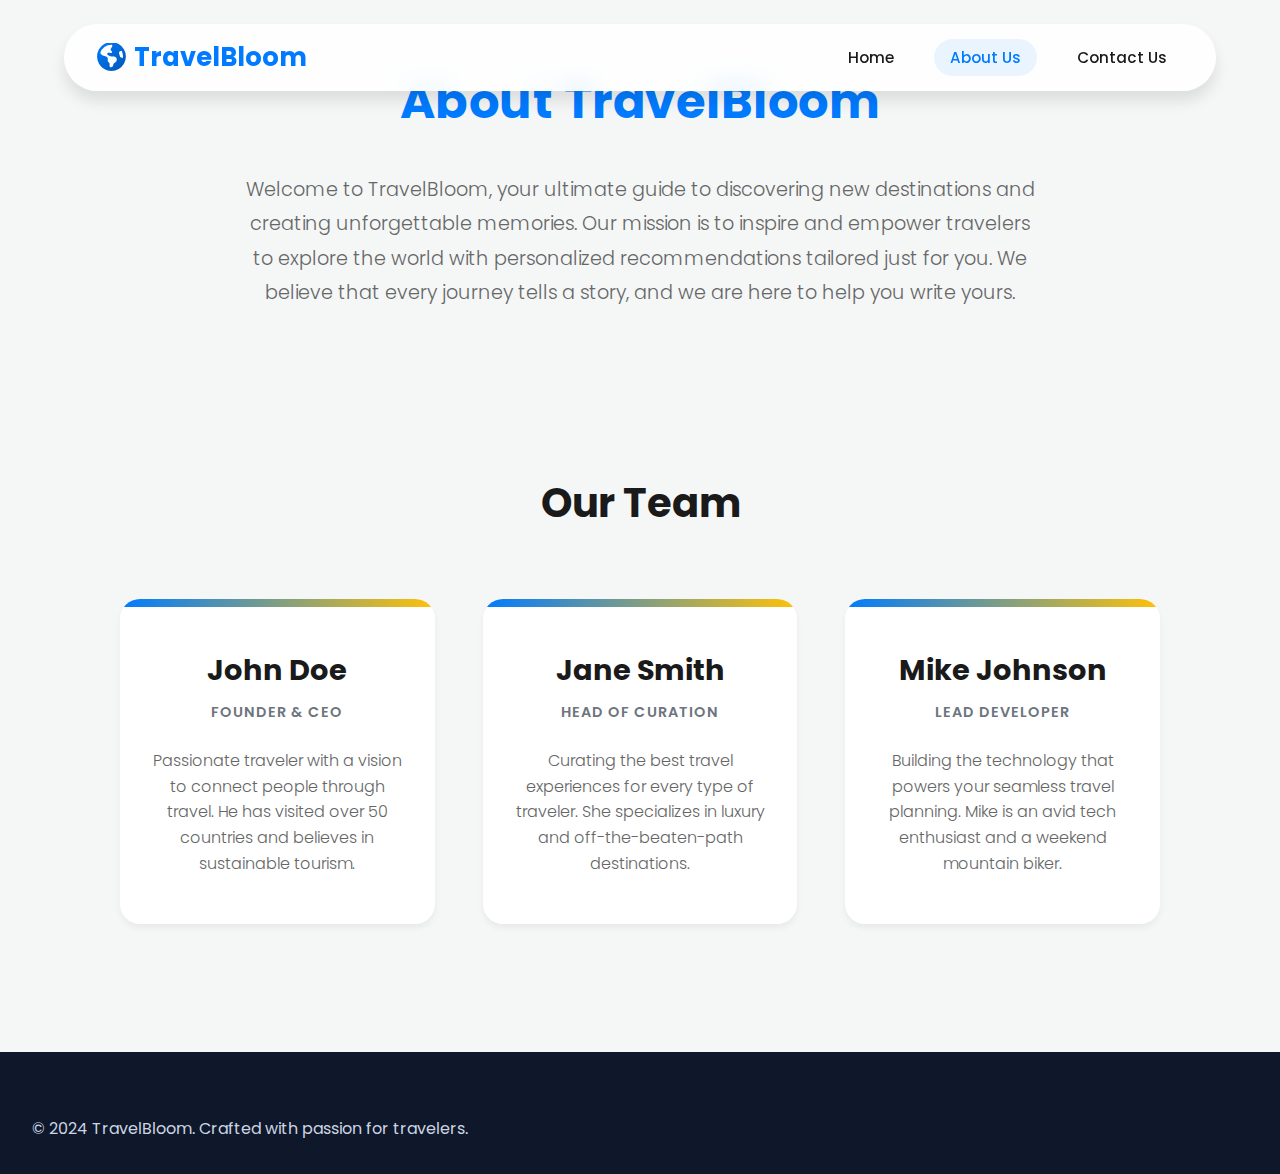
<file: about.html>
<!DOCTYPE html>
<html lang="en">
<head>
    <meta charset="UTF-8">
    <meta name="viewport" content="width=device-width, initial-scale=1.0">
    <title>TravelBloom - About Us</title>
    <link rel="stylesheet" href="./css/global.css">
    <link rel="stylesheet" href="./css/about.css">
    <link rel="stylesheet" href="https://cdnjs.cloudflare.com/ajax/libs/font-awesome/6.0.0/css/all.min.css">
    <meta name="description" content="Learn more about TravelBloom, our mission, and the team behind your travel recommendations.">
</head>
<body>
    <header>
        <nav class="navbar">
            <div class="logo">
                <a href="index.html"><i class="fas fa-globe-americas"></i> TravelBloom</a>
            </div>
            <ul class="nav-links">
                <li><a href="index.html">Home</a></li>
                <li><a href="about.html" class="active">About Us</a></li>
                <li><a href="contact.html">Contact Us</a></li>
            </ul>
        </nav>
    </header>

    <main class="about-container">
        <h1>About TravelBloom</h1>
        <p>
            Welcome to TravelBloom, your ultimate guide to discovering new destinations and creating unforgettable memories. 
            Our mission is to inspire and empower travelers to explore the world with personalized recommendations tailored just for you.
            We believe that every journey tells a story, and we are here to help you write yours.
        </p>

        <section class="team-section">
            <h2>Our Team</h2>
            <div class="team-members">
                <div class="team-member">
                    <h3>John Doe</h3>
                    <span class="role">Founder & CEO</span>
                    <p>Passionate traveler with a vision to connect people through travel. He has visited over 50 countries and believes in sustainable tourism.</p>
                </div>
                <div class="team-member">
                    <h3>Jane Smith</h3>
                    <span class="role">Head of Curation</span>
                    <p>Curating the best travel experiences for every type of traveler. She specializes in luxury and off-the-beaten-path destinations.</p>
                </div>
                <div class="team-member">
                    <h3>Mike Johnson</h3>
                    <span class="role">Lead Developer</span>
                    <p>Building the technology that powers your seamless travel planning. Mike is an avid tech enthusiast and a weekend mountain biker.</p>
                </div>
            </div>
        </section>
    </main>

    <footer>
        <p>&copy; 2024 TravelBloom. Crafted with passion for travelers.</p>
    </footer>
</body>
</html>
</file>
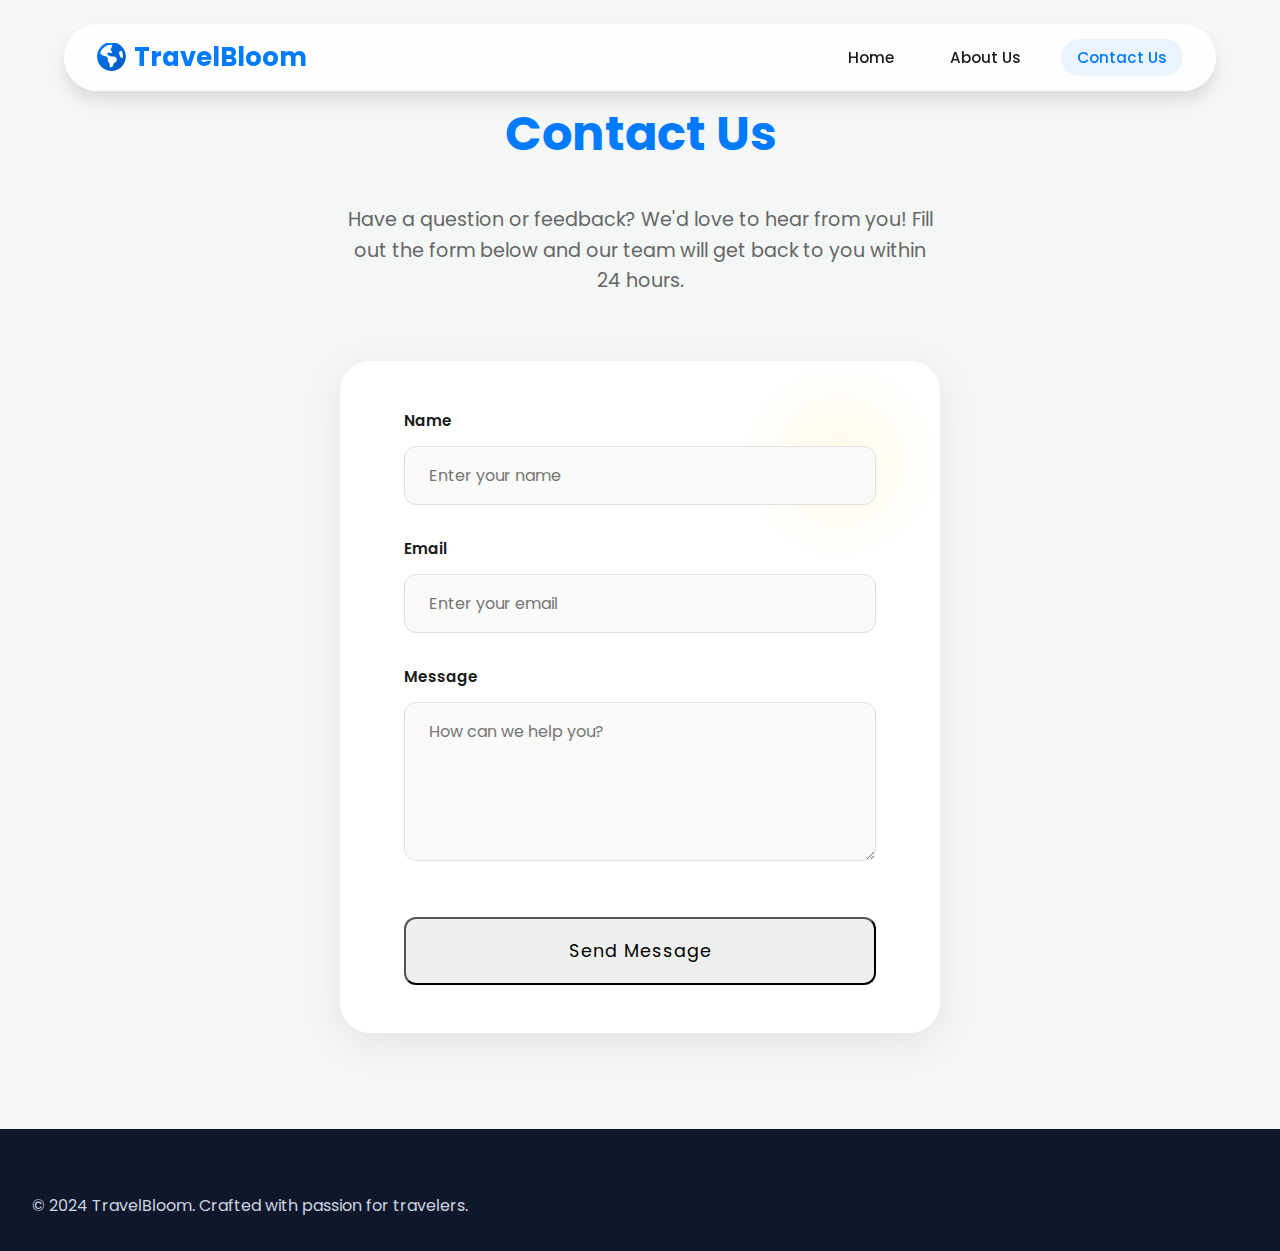
<file: contact.html>
<!DOCTYPE html>
<html lang="en">
<head>
    <meta charset="UTF-8">
    <meta name="viewport" content="width=device-width, initial-scale=1.0">
    <title>TravelBloom - Contact Us</title>
    <link rel="stylesheet" href="./css/global.css">
    <link rel="stylesheet" href="./css/contact.css">
    <link rel="stylesheet" href="https://cdnjs.cloudflare.com/ajax/libs/font-awesome/6.0.0/css/all.min.css">
    <meta name="description" content="Reach out to TravelBloom for any inquiries or support. We'd love to hear from you." >
</head>
<body>
    <header>
        <nav class="navbar">
            <div class="logo">
                <a href="index.html"><i class="fas fa-globe-americas"></i> TravelBloom</a>
            </div>
            <ul class="nav-links">
                <li><a href="index.html">Home</a></li>
                <li><a href="about.html">About Us</a></li>
                <li><a href="contact.html" class="active">Contact Us</a></li>
            </ul>
        </nav>
    </header>

    <main class="contact-container">
        <h1>Contact Us</h1>
        <p>
            Have a question or feedback? We'd love to hear from you! Fill out the form below and our team will get back to you within 24 hours.
        </p>

        <form id="contactForm" class="contact-form">
            <div class="form-group">
                <label for="name">Name</label>
                <input type="text" id="name" name="name" required placeholder="Enter your name">
            </div>
            <div class="form-group">
                <label for="email">Email</label>
                <input type="email" id="email" name="email" required placeholder="Enter your email">
            </div>
            <div class="form-group">
                <label for="message">Message</label>
                <textarea id="message" name="message" rows="5" required placeholder="How can we help you?"></textarea>
            </div>
            <button type="submit" class="cta-btn">Send Message</button>
        </form>
    </main>

    <footer>
        <p>&copy; 2024 TravelBloom. Crafted with passion for travelers.</p>
    </footer>

    <script>
        document.getElementById('contactForm').addEventListener('submit', function(e) {
            e.preventDefault();
            alert('Thank you for choosing TravelBloom! Your message has been sent successfully. We will contact you soon.');
            this.reset();
        });
    </script>
</body>
</html>
</file>
<file: css/global.css>
@import url('https://fonts.googleapis.com/css2?family=Poppins:wght@300;400;500;600;700&display=swap');

:root {
    --primary-color: #007bff;
    --primary-dark: #0056b3;
    --accent-color: #ffc107;
    --secondary-color: #6c757d;
    --background-color: #f4f7f6;
    --text-dark: #1a1a1a;
    --text-light: #666;
    --nav-bg: rgba(255, 255, 255, 0.85);
    --shadow-sm: 0 4px 6px rgba(0, 0, 0, 0.05);
    --shadow-md: 0 10px 15px rgba(0, 0, 0, 0.1);
    --shadow-lg: 0 20px 25px -5px rgba(0, 0, 0, 0.1), 0 10px 10px -5px rgba(0, 0, 0, 0.04);
    --transition: all 0.3s cubic-bezier(0.4, 0, 0.2, 1);
}

* {
    margin: 0;
    padding: 0;
    box-sizing: border-box;
    font-family: 'Poppins', sans-serif;
}

body {
    background-color: var(--background-color);
    color: var(--text-dark);
    line-height: 1.6;
    display: flex;
    flex-direction: column;
    min-height: 100vh;
}

/* --- Modernized Navbar --- */
header {
    position: fixed;
    top: 0;
    left: 0;
    width: 100%;
    z-index: 1000;
    padding: 1.5rem 0;
    transition: var(--transition);
}

header.scrolled {
    padding: 0.8rem 0;
}

.navbar {
    display: flex;
    justify-content: space-between;
    align-items: center;
    padding: 0.75rem 2rem;
    background-color: var(--nav-bg);
    backdrop-filter: blur(12px);
    -webkit-backdrop-filter: blur(12px);
    box-shadow: var(--shadow-md);
    border-radius: 100px; /* Pill shape */
    border: 1px solid rgba(255, 255, 255, 0.3);
    width: 90%;
    max-width: 1200px;
    margin: 0 auto;
    transition: var(--transition);
}

header.scrolled .navbar {
    width: 95%;
    box-shadow: var(--shadow-lg);
    background-color: rgba(255, 255, 255, 0.95);
}

.logo a {
    font-size: 1.6rem;
    font-weight: 700;
    color: var(--primary-color);
    text-decoration: none;
    display: flex;
    align-items: center;
    gap: 0.5rem;
    transition: var(--transition);
}

.logo i {
    font-size: 1.8rem;
    background: linear-gradient(135deg, var(--primary-color), var(--primary-dark));
    -webkit-background-clip: text;
    background-clip: text;
    -webkit-text-fill-color: transparent;
}

.nav-links {
    display: flex;
    gap: 1.5rem;
    list-style: none;
    align-items: center;
}

.nav-links a {
    text-decoration: none;
    color: var(--text-dark);
    font-weight: 500;
    font-size: 0.95rem;
    transition: var(--transition);
    padding: 0.5rem 1rem;
    border-radius: 50px;
}

.nav-links a:hover, .nav-links a.active {
    color: var(--primary-color);
    background: rgba(0, 123, 255, 0.08); /* Subtle highlight */
}

/* Search Bar in Navbar */
.search-container {
    display: flex;
    align-items: center;
    background: rgba(0, 0, 0, 0.04);
    border-radius: 50px;
    padding: 0.4rem 0.6rem 0.4rem 1.2rem;
    transition: var(--transition);
    border: 1px solid transparent;
}

.search-container:focus-within {
    background: white;
    border-color: var(--primary-color);
    box-shadow: 0 0 0 4px rgba(0, 123, 255, 0.1);
}

.search-container input {
    border: none;
    background: transparent;
    outline: none;
    font-size: 0.9rem;
    width: 150px;
    transition: width 0.4s ease;
}

.search-container input:focus {
    width: 220px;
}

.search-container button#searchBtn {
    background-color: var(--primary-color);
    color: white;
    border: none;
    border-radius: 50px;
    padding: 0.5rem 1.2rem;
    font-weight: 600;
    font-size: 0.85rem;
    cursor: pointer;
    margin-left: 0.4rem;
    transition: var(--transition);
}

.search-container button#searchBtn:hover {
    background-color: var(--primary-dark);
    transform: scale(1.05);
}

.search-container button#clearBtn {
    background: transparent;
    border: none;
    color: var(--text-light);
    cursor: pointer;
    font-size: 1.1rem;
    margin-left: 0.3rem;
    transition: var(--transition);
    display: flex;
    align-items: center;
}

.search-container button#clearBtn:hover {
    color: #dc3545;
}

/* --- Footer --- */
footer {
    background-color: #0f172a;
    color: #cbd5e1;
    padding: 4rem 2rem 2rem;
    margin-top: auto;
}

.footer-content {
    max-width: 1200px;
    margin: 0 auto;
    text-align: center;
}

.footer-logo {
    font-size: 1.8rem;
    font-weight: 700;
    color: white;
    margin-bottom: 1rem;
}

.footer-links {
    margin-top: 1.5rem;
    display: flex;
    justify-content: center;
    gap: 2rem;
}

.footer-links a {
    color: #94a3b8;
    text-decoration: none;
    font-size: 0.9rem;
    transition: var(--transition);
}

.footer-links a:hover {
    color: white;
}

/* --- Responsive --- */
@media (max-width: 1024px) {
    .navbar {
        width: 95%;
        padding: 0.5rem 1.5rem;
    }
    .search-container input { width: 100px; }
    .search-container input:focus { width: 150px; }
}

@media (max-width: 768px) {
    header { padding: 1rem 0; }
    .navbar {
        flex-direction: column;
        border-radius: 20px;
        padding: 1rem;
        gap: 1rem;
    }
    .nav-links { gap: 0.5rem; }
    .search-container { width: 100%; }
    .search-container input { width: 100%; }
    .search-container input:focus { width: 100%; }
}
</file>
<file: css/about.css>
/* About Us Layout Update */
.about-container {
    max-width: 1200px;
    margin: 4rem auto;
    padding: 0 5%;
    text-align: center;
}

.about-container h1 {
    font-size: 3rem;
    font-weight: 700;
    margin-bottom: 2rem;
    color: var(--primary-color);
    letter-spacing: 0.5px;
}

.about-container p {
    font-size: 1.2rem;
    font-weight: 300;
    max-width: 800px;
    margin: 0 auto;
    color: var(--text-light);
    line-height: 1.8;
}

/* Team Section Premium Look */
.team-section {
    margin-top: 6rem;
    padding: 4rem 1rem;
    background-color: var(--background-color);
    border-radius: 40px;
}

.team-section h2 {
    font-size: 2.5rem;
    font-weight: 700;
    margin-bottom: 4rem;
    color: var(--text-dark);
}

.team-members {
    display: flex;
    justify-content: center;
    gap: 3rem;
    flex-wrap: wrap;
    align-items: stretch;
}

.team-member {
    background: white;
    padding: 3rem 2rem;
    border-radius: 20px;
    box-shadow: var(--shadow-sm);
    flex: 1 1 300px;
    max-width: 350px;
    text-align: center;
    transition: var(--transition);
    position: relative;
    overflow: hidden;
}

.team-member:hover {
    transform: translateY(-10px);
    box-shadow: var(--shadow-md);
}

.team-member::before {
    content: '';
    position: absolute;
    top: 0;
    left: 0;
    width: 100%;
    height: 8px;
    background: linear-gradient(90deg, var(--primary-color), var(--accent-color));
}

.team-member h3 {
    font-size: 1.8rem;
    margin-bottom: 0.5rem;
    color: var(--text-dark);
}

.team-member .role {
    font-size: 0.9rem;
    font-weight: 600;
    text-transform: uppercase;
    letter-spacing: 1px;
    color: var(--secondary-color);
    margin-bottom: 1.5rem;
    display: block;
}

.team-member p:last-child {
    font-size: 1rem;
    color: var(--text-light);
    line-height: 1.6;
}
</file>
<file: css/contact.css>
/* Contact Page Modernization */
.contact-container {
    max-width: 900px;
    margin: 4rem auto;
    padding: 2rem;
    text-align: center;
}

.contact-container h1 {
    font-size: 3rem;
    font-weight: 700;
    margin-bottom: 2rem;
    color: var(--primary-color);
}

.contact-container p {
    font-size: 1.2rem;
    color: var(--text-light);
    margin-bottom: 4rem;
    max-width: 600px;
    margin-left: auto;
    margin-right: auto;
}

.contact-form {
    background: white;
    padding: 3rem 4rem;
    border-radius: 30px;
    box-shadow: 0 10px 40px rgba(0,0,0,0.08); /* Premium shadow */
    text-align: left;
    max-width: 700px;
    margin: 0 auto;
    position: relative;
    overflow: hidden;
}

.contact-form::before {
    content: '';
    position: absolute;
    top: 0;
    right: 0;
    width: 200px;
    height: 200px;
    background: radial-gradient(circle, var(--accent-color) 0%, transparent 70%);
    opacity: 0.1;
    z-index: 0;
    pointer-events: none;
}

.form-group {
    margin-bottom: 2rem;
    position: relative;
    z-index: 1;
}

.form-group label {
    display: block;
    margin-bottom: 0.8rem;
    font-weight: 600;
    color: var(--text-dark);
    font-size: 0.95rem;
}

.form-group input, 
.form-group textarea {
    width: 100%;
    padding: 1rem 1.5rem;
    border: 1px solid #e0e0e0;
    border-radius: 12px; /* Smooth corners */
    font-size: 1rem;
    background-color: #fafafa;
    transition: var(--transition);
    font-family: 'Poppins', sans-serif;
}

.form-group input:focus,
.form-group textarea:focus {
    border-color: var(--primary-color);
    background-color: white;
    box-shadow: 0 0 0 4px rgba(0, 123, 255, 0.1); /* Nice focus ring */
    outline: none;
}

.contact-form button {
    width: 100%;
    margin-top: 1rem;
    padding: 1.2rem;
    font-size: 1.1rem;
    letter-spacing: 1px;
    border-radius: 12px; /* Matching form field radius */
}

/* Response Message style (if we were to implement JS validation/submit) */
.form-response {
    margin-top: 1rem;
    padding: 1rem;
    border-radius: 8px;
    display: none;
}
</file>
